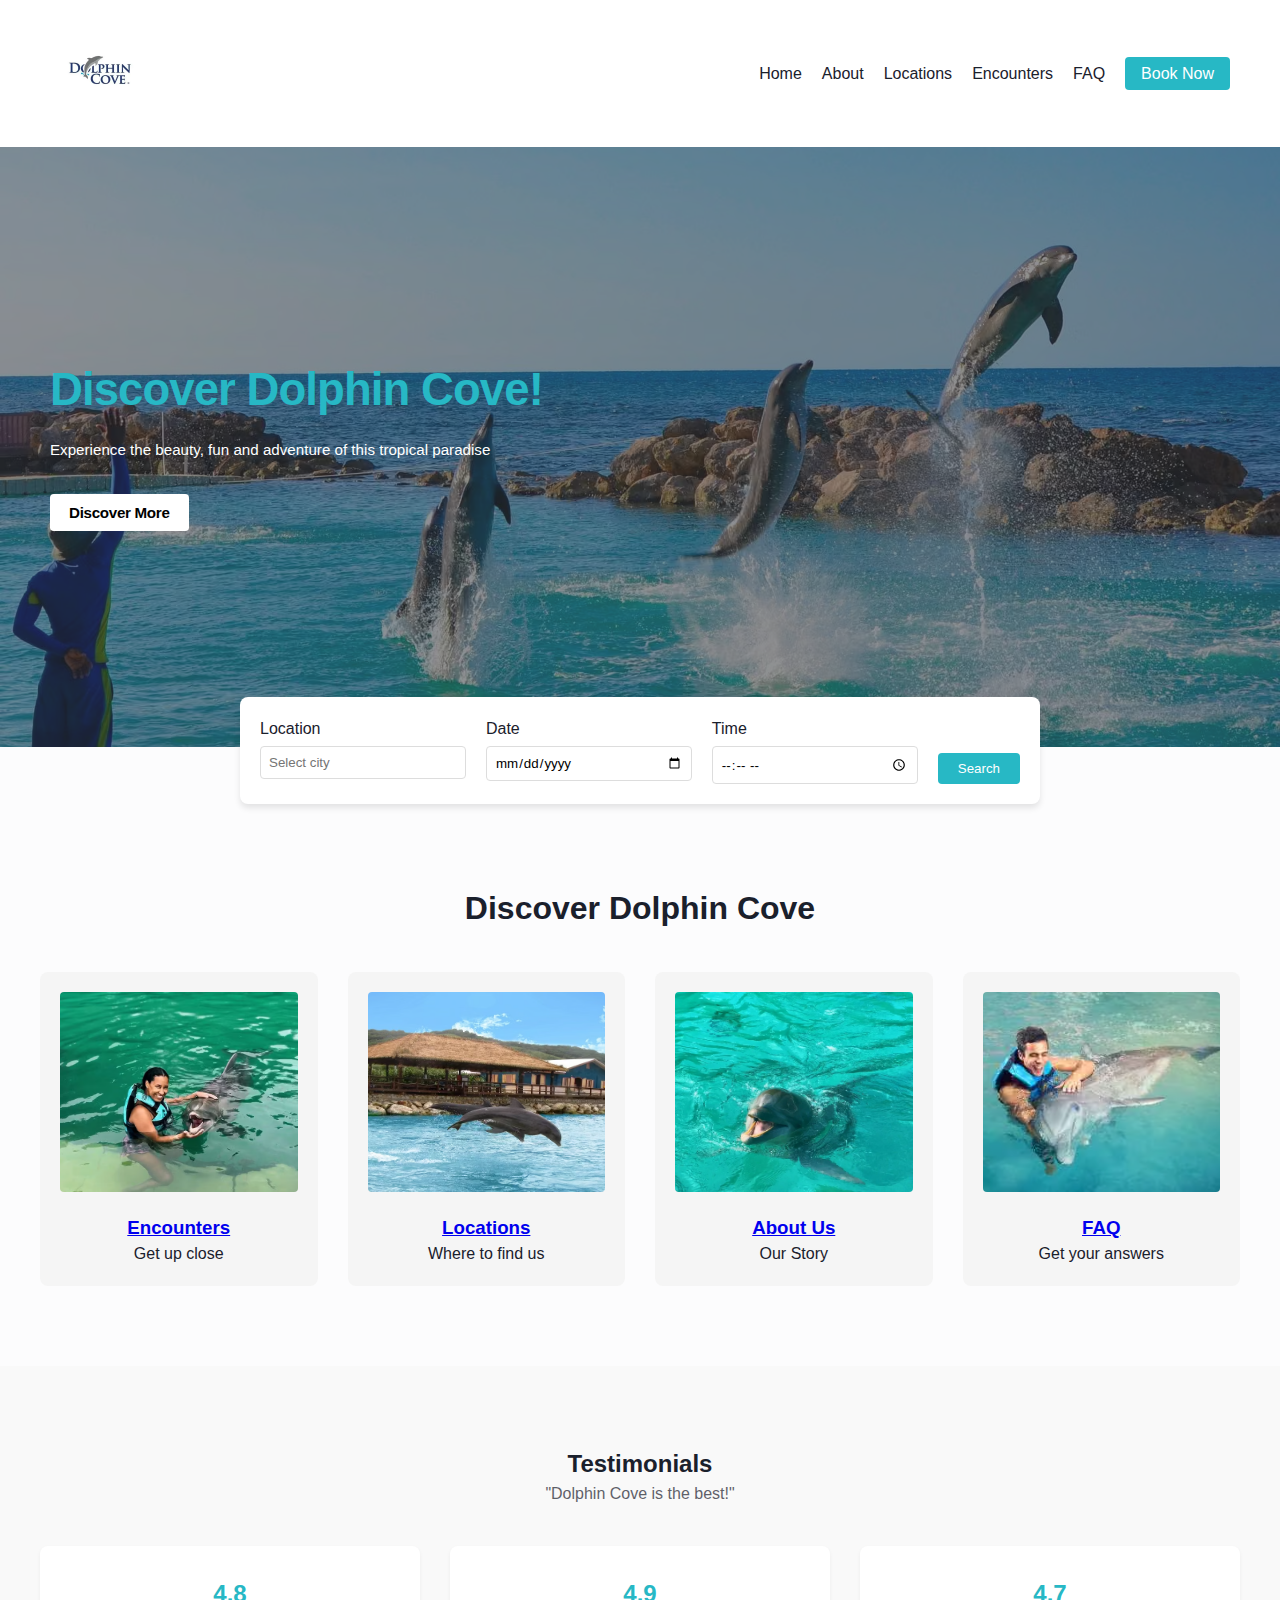
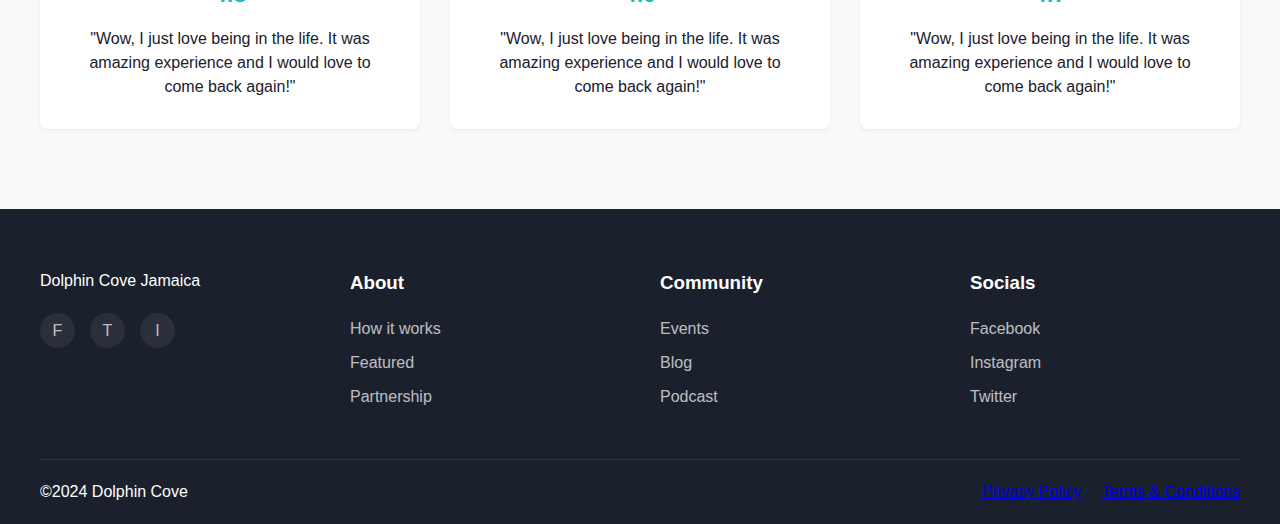
<file: index.html>
<!DOCTYPE html>
<html lang="en">
<head>
    <meta charset="UTF-8">
    <meta name="viewport" content="width=device-width, initial-scale=1.0">
    <title>Dolphin Cove</title>
    <link rel="stylesheet" href="styles.css">
</head>
<body>
    <!-- Header with Navigation -->
    <header class="header">
        <div class="logo">
            <img src="images\logo.webp" alt="Dolphin Cove Logo">
        </div>
        <nav class="nav">
            <div class="hamburger" id="hamburger">
                <span></span>
                <span></span>
                <span></span>
            </div>
            <ul id="nav-menu">
                <li><a href="index.html">Home</a></li>
                <li><a href="about_us.html">About</a></li>
                <li><a href="locations.html">Locations</a></li>
                <li><a href="encounters.html">Encounters</a></li>
                <li><a href="FAQ.html">FAQ</a></li>
                <li><a href="book_now.html" class="btn">Book Now</a></li>
            </ul>
        </nav>
    </header>

    <div class="hero-section">
        <div class="hero-content">
            <h1 class="hero-title">Discover Dolphin Cove!</h1>
            <p class="hero-description">Experience the beauty, fun and adventure of this tropical paradise</p>
            <button class="discover-btn">Discover More</button>
        </div>
        <div class="overlay"></div>
    </div>

    <!-- Booking Form -->
    <div class="booking-form">
        <div class="form-group">
            <label>Location</label>
            <input type="text" placeholder="Select city">
        </div>
        <div class="form-group">
            <label>Date</label>
            <input type="date">
        </div>
        <div class="form-group">
            <label>Time</label>
            <input type="time">
        </div>
        <button class="search-btn">Search</button>
    </div>

    <!-- Features Section -->
    <section class="features">
        <h2>Discover Dolphin Cove</h2>
        <div class="feature-cards">
            <div class="feature-card">
                <img src="images\encounters_header.avif" alt="Encounters">
                <a href="encounters.html"><h3>Encounters</h3></a>
                <p>Get up close</p>
            </div>
            <div class="feature-card">
                <img src="images\locations_header_image.avif" alt="Locations">
                <a href="locations.html"><h3>Locations</h3></a>
                <p>Where to find us</p>
            </div>
            <div class="feature-card">
                <img src="images\about_us_header_image.avif" alt="About Us">
                <a href="about_us.html"><h3>About Us</h3></a>
                <p>Our Story</p>
            </div>
            <div class="feature-card">
                <img src="images\faq_header.avif" alt="FAQ">
                <a href="FAQ.html"><h3>FAQ</h3></a>
                <p>Get your answers</p>
            </div>
        </div>
    </section>

    <!-- Testimonials Section -->
    <section class="testimonials">
        <h2>Testimonials</h2>
        <p class="testimonial-subtitle">"Dolphin Cove is the best!"</p>
        <div class="testimonial-cards">
            <div class="testimonial-card">
                <div class="rating">4.8</div>
                <p>"Wow, I just love being in the life. It was amazing experience and I would love to come back again!"</p>
            </div>
            <div class="testimonial-card">
                <div class="rating">4.9</div>
                <p>"Wow, I just love being in the life. It was amazing experience and I would love to come back again!"</p>
            </div>
            <div class="testimonial-card">
                <div class="rating">4.7</div>
                <p>"Wow, I just love being in the life. It was amazing experience and I would love to come back again!"</p>
            </div>
        </div>
    </section>

    <!-- Footer -->
    <footer>
        <div class="footer-content">
            <div class="footer-section">
                <p>Dolphin Cove Jamaica</p>
                <div class="social-icons">
                    <a href="#" class="social-icon">F</a>
                    <a href="#" class="social-icon">T</a>
                    <a href="#" class="social-icon">I</a>
                </div>
            </div>
            <div class="footer-section">
                <h3>About</h3>
                <ul>
                    <li><a href="#">How it works</a></li>
                    <li><a href="#">Featured</a></li>
                    <li><a href="#">Partnership</a></li>
                </ul>
            </div>
            <div class="footer-section">
                <h3>Community</h3>
                <ul>
                    <li><a href="#">Events</a></li>
                    <li><a href="#">Blog</a></li>
                    <li><a href="#">Podcast</a></li>
                </ul>
            </div>
            <div class="footer-section">
                <h3>Socials</h3>
                <ul>
                    <li><a href="#">Facebook</a></li>
                    <li><a href="#">Instagram</a></li>
                    <li><a href="#">Twitter</a></li>
                </ul>
            </div>
        </div>
        <div class="footer-bottom">
            <p>©2024 Dolphin Cove</p>
            <div class="footer-links">
                <a href="#">Privacy Policy</a>
                <a href="#">Terms & Conditions</a>
            </div>
        </div>
    </footer>

    <script>
        const hamburger = document.getElementById('hamburger');
        const navMenu = document.getElementById('nav-menu');

        hamburger.addEventListener('click', () => {
            navMenu.classList.toggle('active');
        });
    </script>
</body>
</html>
</file>
<file: styles.css>
* {
    margin: 0;
    padding: 0;
    box-sizing: border-box;
    font-family: 'DM Sans', 'Lato', 'Plus Jakarta Sans', sans-serif;
}

body {
    line-height: 1.5;
    color: #1a202c;
}

/* Header */
.header {
    display: flex;
    justify-content: space-between;
    align-items: center;
    padding: 20px 50px;
    background: #fff;
    box-shadow: 0 2px 4px rgba(0,0,0,0.1);
}

.logo img {
    height: 100px;
}

.nav {
    position: relative;
}

.nav ul {
    display: flex;
    gap: 20px;
    list-style: none;
}

.nav a {
    text-decoration: none;
    color: #1a202c;
    font-weight: 500;
    transition: color 0.3s ease;
}

.nav a:hover {
    color: #27b8c5;
}

.nav .btn {
    padding: 8px 16px;
    background: #27b8c5;
    color: white;
    border-radius: 4px;
    transition: background 0.3s ease;
}

.nav .btn:hover {
    background: #229aa6;
}

.hamburger {
    display: none;
    flex-direction: column;
    cursor: pointer;
}

.hamburger span {
    width: 25px;
    height: 3px;
    background: #1a202c;
    margin: 4px 0;
    transition: all 0.3s ease;
}

/* Hero Section */
.hero-section {
    position: relative;
    background: url('images/homepage_main_image.avif') center/cover;
    height: 600px;
    display: flex;
    align-items: center;
    padding: 0 50px;
}

.hero-content {
    position: relative;
    z-index: 2;
    max-width: 600px;
}

.hero-title {
    font-size: 45.47px;
    font-weight: 700;
    color: #27b8c5;
    letter-spacing: -0.91px;
    line-height: 53.05px;
    margin-bottom: 20px;
}

.hero-description {
    font-size: 15.16px;
    line-height: 28.42px;
    color: #ffffff;
    opacity: 1;
    margin-bottom: 30px;
}

.overlay {
    position: absolute;
    top: 0;
    left: 0;
    right: 0;
    bottom: 0;
    background: rgba(48, 51, 59, 0.54);
}

.discover-btn {
    padding: 10px 19px;
    font-size: 15.16px;
    font-weight: 600;
    background: #fff;
    border: none;
    border-radius: 3.79px;
    cursor: pointer;
    letter-spacing: -0.3px;
    transition: all 0.3s ease;
}

.discover-btn:hover {
    background: #f0f0f0;
}

/* Booking Form */
.booking-form {
    display: flex;
    gap: 20px;
    padding: 20px;
    background: white;
    margin: -50px auto 0;
    max-width: 800px;
    border-radius: 8px;
    box-shadow: 0 4px 6px rgba(0,0,0,0.1);
    position: relative;
    z-index: 3;
}

.form-group {
    flex: 1;
}

.form-group label {
    display: block;
    margin-bottom: 5px;
    font-weight: 500;
}

.form-group input {
    width: 100%;
    padding: 8px;
    border: 1px solid #ddd;
    border-radius: 4px;
}

.search-btn {
    align-self: flex-end;
    padding: 8px 20px;
    background: #27b8c5;
    color: white;
    border: none;
    border-radius: 4px;
    cursor: pointer;
    transition: background 0.3s ease;
}

.search-btn:hover {
    background: #229aa6;
}

/* Features Section */
.features {
    padding: 80px 20px;
    text-align: center;
}

.features h2 {
    margin-bottom: 40px;
    font-size: 32px;
}

.feature-cards {
    display: grid;
    grid-template-columns: repeat(auto-fit, minmax(250px, 1fr));
    gap: 30px;
    max-width: 1200px;
    margin: 0 auto;
}

.feature-card {
    background: #f5f5f5;
    padding: 20px;
    border-radius: 8px;
    transition: transform 0.3s ease;
}

.feature-card:hover {
    transform: translateY(-5px);
}

.feature-card img {
    width: 100%;
    height: 200px;
    object-fit: cover;
    border-radius: 4px;
    margin-bottom: 15px;
}

/* Testimonials Section */
.testimonials {
    padding: 80px 20px;
    background: #f9f9f9;
    text-align: center;
}

.testimonial-subtitle {
    margin-bottom: 40px;
    opacity: 0.7;
}

.testimonial-cards {
    display: grid;
    grid-template-columns: repeat(auto-fit, minmax(300px, 1fr));
    gap: 30px;
    max-width: 1200px;
    margin: 0 auto;
}

.testimonial-card {
    background: white;
    padding: 30px;
    border-radius: 8px;
    box-shadow: 0 2px 4px rgba(0,0,0,0.05);
}

.rating {
    font-size: 24px;
    font-weight: bold;
    color: #27b8c5;
    margin-bottom: 15px;
}

/* Footer */
footer {
    background: #1a202c;
    color: white;
    padding: 60px 20px 20px;
}

.footer-content {
    display: grid;
    grid-template-columns: repeat(auto-fit, minmax(200px, 1fr));
    gap: 40px;
    max-width: 1200px;
    margin: 0 auto;
}

.footer-section h3 {
    margin-bottom: 20px;
}

.footer-section ul {
    list-style: none;
}

.footer-section ul li {
    margin-bottom: 10px;
}

.footer-section a {
    color: white;
    text-decoration: none;
    opacity: 0.7;
    transition: opacity 0.3s ease;
}

.footer-section a:hover {
    opacity: 1;
}

.social-icons {
    display: flex;
    gap: 15px;
    margin-top: 20px;
}

.social-icon {
    width: 35px;
    height: 35px;
    background: rgba(255,255,255,0.1);
    display: flex;
    align-items: center;
    justify-content: center;
    border-radius: 50%;
    transition: background 0.3s ease;
}

.social-icon:hover {
    background: rgba(255,255,255,0.2);
}

.footer-bottom {
    margin-top: 40px;
    padding-top: 20px;
    border-top: 1px solid rgba(255,255,255,0.1);
    display: flex;
    justify-content: space-between;
    align-items: center;
    max-width: 1200px;
    margin: 40px auto 0;
}

.footer-links {
    display: flex;
    gap: 20px;
}

@media (max-width: 768px) {
    .header {
        flex-direction: column;
        align-items: flex-start;
    }

    .nav ul {
        flex-direction: column;
        gap: 10px;
        display: none;
    }

    .nav ul.active {
        display: flex;
    }

    .hamburger {
        display: flex;
    }

    .booking-form {
        flex-direction: column;
        margin: 0 20px;
    }
    
    .feature-cards {
        grid-template-columns: 1fr;
    }

    .footer-content {
        grid-template-columns: 1fr;
    }
    
    .footer-bottom {
        flex-direction: column;
        gap: 20px;
        text-align: center;
    }
}
* {
    margin: 0;
    padding: 0;
    box-sizing: border-box;
}

body {
    font-family: 'DM Sans', sans-serif;
    background-color: #fcfcfd;
}

.content-section {
    padding: 120px 112px;
    width: 100%;
    max-width: 1440px;
    margin: 0 auto;
}

.auto-layout-vertical {
    display: flex;
    flex-direction: column;
    gap: 80px;
    width: 100%;
}

.about-us-title {
    font-size: 60px;
    font-weight: 700;
    line-height: 76px;
    letter-spacing: 0.5px;
    color: #486284;
    text-align: center;
    width: 100%;
}

.story-container {
    display: flex;
    flex-direction: column;
    gap: 64px;
}

.placeholder-image {
    width: 100%;
    height: 492px;
    overflow: hidden;
    background-color: #f0f2f5;
    border-radius: 16px;
    display: flex;
    justify-content: center;
    align-items: center;
}

.placeholder-image img {
    width: 64px;
    height: 64px;
}

.story-content {
    display: flex;
    flex-direction: column;
    gap: 16px;
}

.story-title {
    font-size: 32px;
    font-weight: 500;
    line-height: 32px;
    color: #486284;
}

.story-text {
    font-family: 'Poppins', sans-serif;
    font-size: 20px;
    font-weight: 400;
    line-height: 24px;
    color: #6d758f;
    max-width: 1001px;
}
body {
    margin: 0;
    padding: 0;
    box-sizing: border-box;
    font-family: 'Inter', sans-serif;
}

.faq-header {
    display: flex;
    justify-content: center;
    align-items: center;
    padding: 40px 20px;
    min-width: 320px;
}

.headings {
    display: flex;
    flex-direction: column;
    align-items: center;
    text-align: center;
    max-width: 506px;
    width: 100%;
}

.title {
    font-weight: 800;
    font-size: 36px;
    line-height: 40px;
    color: #6D758F;
    margin: 0;
}

.paragraph {
    font-weight: 400;
    font-size: 16px;
    line-height: 24px;
    color: #6D758F;
    margin-top: 20px;
    margin-bottom: 0;
    max-width: 418.7px;
}

.faq-container {
    width: 100%;
    max-width: 638px;
    display: flex;
    flex-direction: column;
    gap: 0;
    font-family: 'Inter', sans-serif;
    margin: 0 auto;
    padding: 20px;
}

.faq-card {
    display: flex;
    flex-direction: row;
    gap: 10px;
    padding: 10px;
    min-width: 100%;
    border: 1px solid #e1e4ed;
    align-items: center;
}

.number {
    padding-top: 31.5px;
    padding-left: 10px;
    color: #6d758f;
    font-size: 18px;
    font-weight: 600;
    line-height: 24px;
    width: 24px;
}

.accordion-card {
    background: #ffffff;
    padding: 20px 0;
    width: 100%;
    margin-left: 44px;
}

.accordion-content {
    width: 100%;
    display: flex;
    flex-direction: column;
    gap: 16px;
}

.accordion-top {
    display: flex;
    justify-content: space-between;
    align-items: center;
    width: 100%;
}

.accordion-top h3 {
    color: #6d758f;
    font-size: 16px;
    font-weight: 600;
    line-height: 22px;
    margin: 0;
}

.icon {
    width: 16px;
    height: 16px;
    cursor: pointer;
}

.accordion-bottom {
    padding-bottom: 14px;
}

.accordion-bottom p {
    color: #6d758f;
    font-size: 14px;
    font-weight: 400;
    line-height: 22px;
    margin: 0;
    width: 100%;
}

/* Hover states */
.icon:hover {
    opacity: 0.8;
}

.accordion-top:hover {
    cursor: pointer;
}

.accordion-top:hover h3 {
    color: #555b73;
}

@media (max-width: 768px) {
    .title {
        font-size: 28px;
        line-height: 32px;
    }

    .paragraph {
        font-size: 14px;
        line-height: 20px;
    }

    .faq-card {
        flex-direction: column;
        align-items: flex-start;
    }

    .number {
        padding-top: 0;
        padding-left: 0;
    }

    .accordion-card {
        margin-left: 0;
    }
}
</file>
